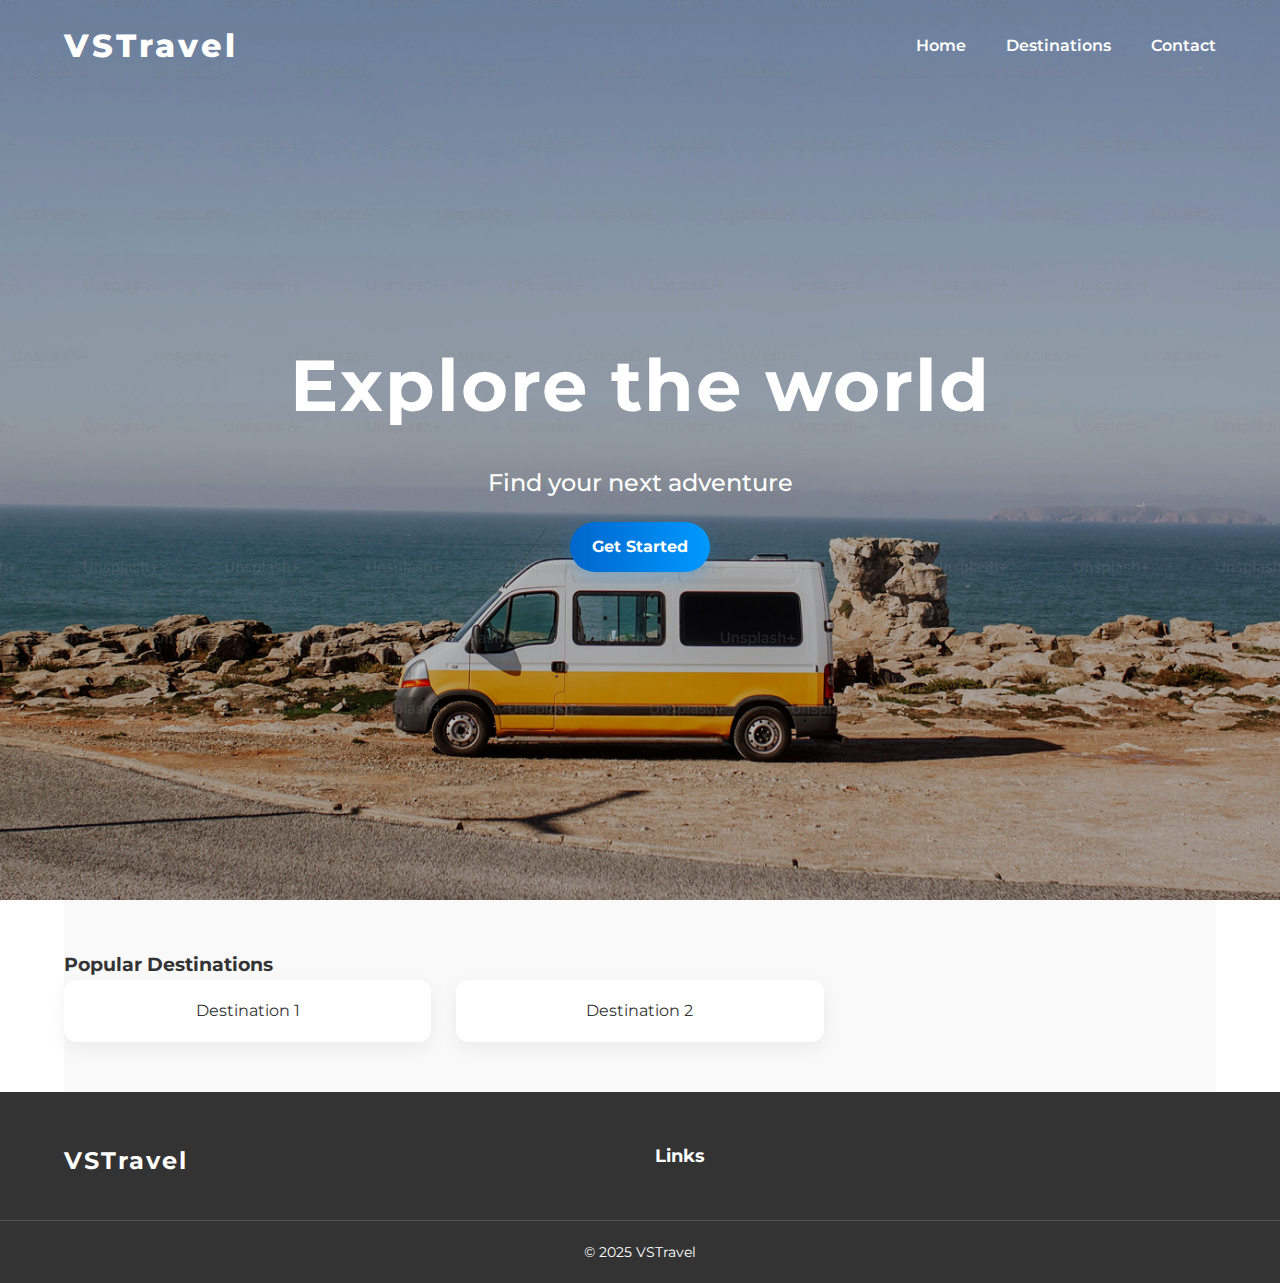
<file: index.html>
<!doctype html>
<html lang="id">
<head>
  <meta charset="utf-8" />
  <meta name="viewport" content="width=device-width, initial-scale=1" />
  <title>VSTravel - Home</title>
  <link href="https://fonts.googleapis.com/css2?family=Montserrat:wght@400;600;700;800&display=swap" rel="stylesheet">
  <link rel="stylesheet" href="VSTravelStyle.css" />
</head>
<body>
  <header>
    <div class="container">
      <div class="logo"><h1>VSTravel</h1></div>
      <nav class="nav-links">
        <a href="index.html">Home</a>
        <a href="destinations.html">Destinations</a>
        <a href="contact.html">Contact</a>
      </nav>
    </div>
  </header>

  <section class="hero">
    <div class="hero-content">
      <h2>Explore the world</h2>
      <p class="tagline">Find your next adventure</p>
      <a class="btn primary" href="#" role="button">Get Started</a>
    </div>
  </section>

  <main class="container">
    <section class="destinations-filter">
      <h3>Popular Destinations</h3>
      <div class="destinations-gallery">
        <div class="destination-card">Destination 1</div>
        <div class="destination-card">Destination 2</div>
      </div>
    </section>
  </main>

  <footer>
    <div class="container footer-content">
      <div class="footer-logo"><h2>VSTravel</h2></div>
      <div class="footer-links">
        <h3>Links</h3>
      </div>
    </div>
    <div class="footer-bottom">&copy; 2025 VSTravel</div>
  </footer>

  <script src="index.js"></script>
</body>
</html>
</file>
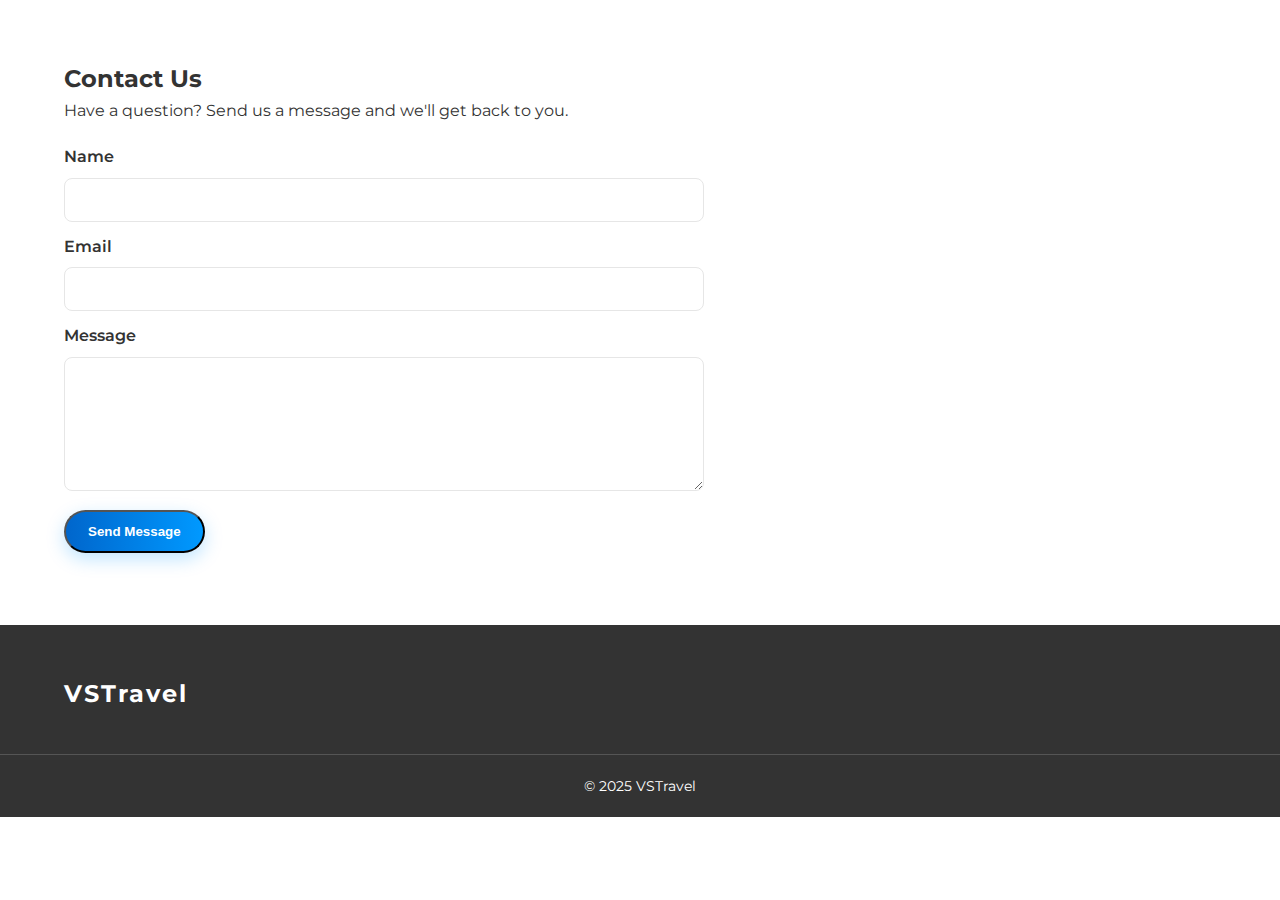
<file: contact.html>
<!doctype html>
<html lang="id">
<head>
  <meta charset="utf-8" />
  <meta name="viewport" content="width=device-width, initial-scale=1" />
  <title>Contact - VSTravel</title>
  <link href="https://fonts.googleapis.com/css2?family=Montserrat:wght@400;600;700;800&display=swap" rel="stylesheet">
  <link rel="stylesheet" href="VSTravelStyle.css" />
</head>
<body>
  <header>
    <div class="container">
      <div class="logo"><h1>VSTravel</h1></div>
      <nav class="nav-links">
        <a href="index.html">Home</a>
        <a href="destinations.html">Destinations</a>
        <a href="contact.html">Contact</a>
      </nav>
    </div>
  </header>

  <main class="container" style="padding:60px 0;">
    <section class="contact-section">
      <h2>Contact Us</h2>
      <p class="tagline">Have a question? Send us a message and we'll get back to you.</p>

      <form id="contactForm" class="contact-form" novalidate>
        <div class="input-group">
          <label for="name">Name</label>
          <input id="name" name="name" type="text" required />
        </div>

        <div class="input-group">
          <label for="email">Email</label>
          <input id="email" name="email" type="email" required />
        </div>

        <div class="input-group">
          <label for="message">Message</label>
          <textarea id="message" name="message" rows="6" required></textarea>
        </div>

        <button type="submit" class="btn primary">Send Message</button>
        <div id="formMessage" aria-live="polite" style="margin-top:12px"></div>
      </form>
    </section>
  </main>

  <footer>
    <div class="container footer-content">
      <div class="footer-logo"><h2>VSTravel</h2></div>
    </div>
    <div class="footer-bottom">&copy; 2025 VSTravel</div>
  </footer>

  <script src="index.js"></script>
</body>
</html>
</file>
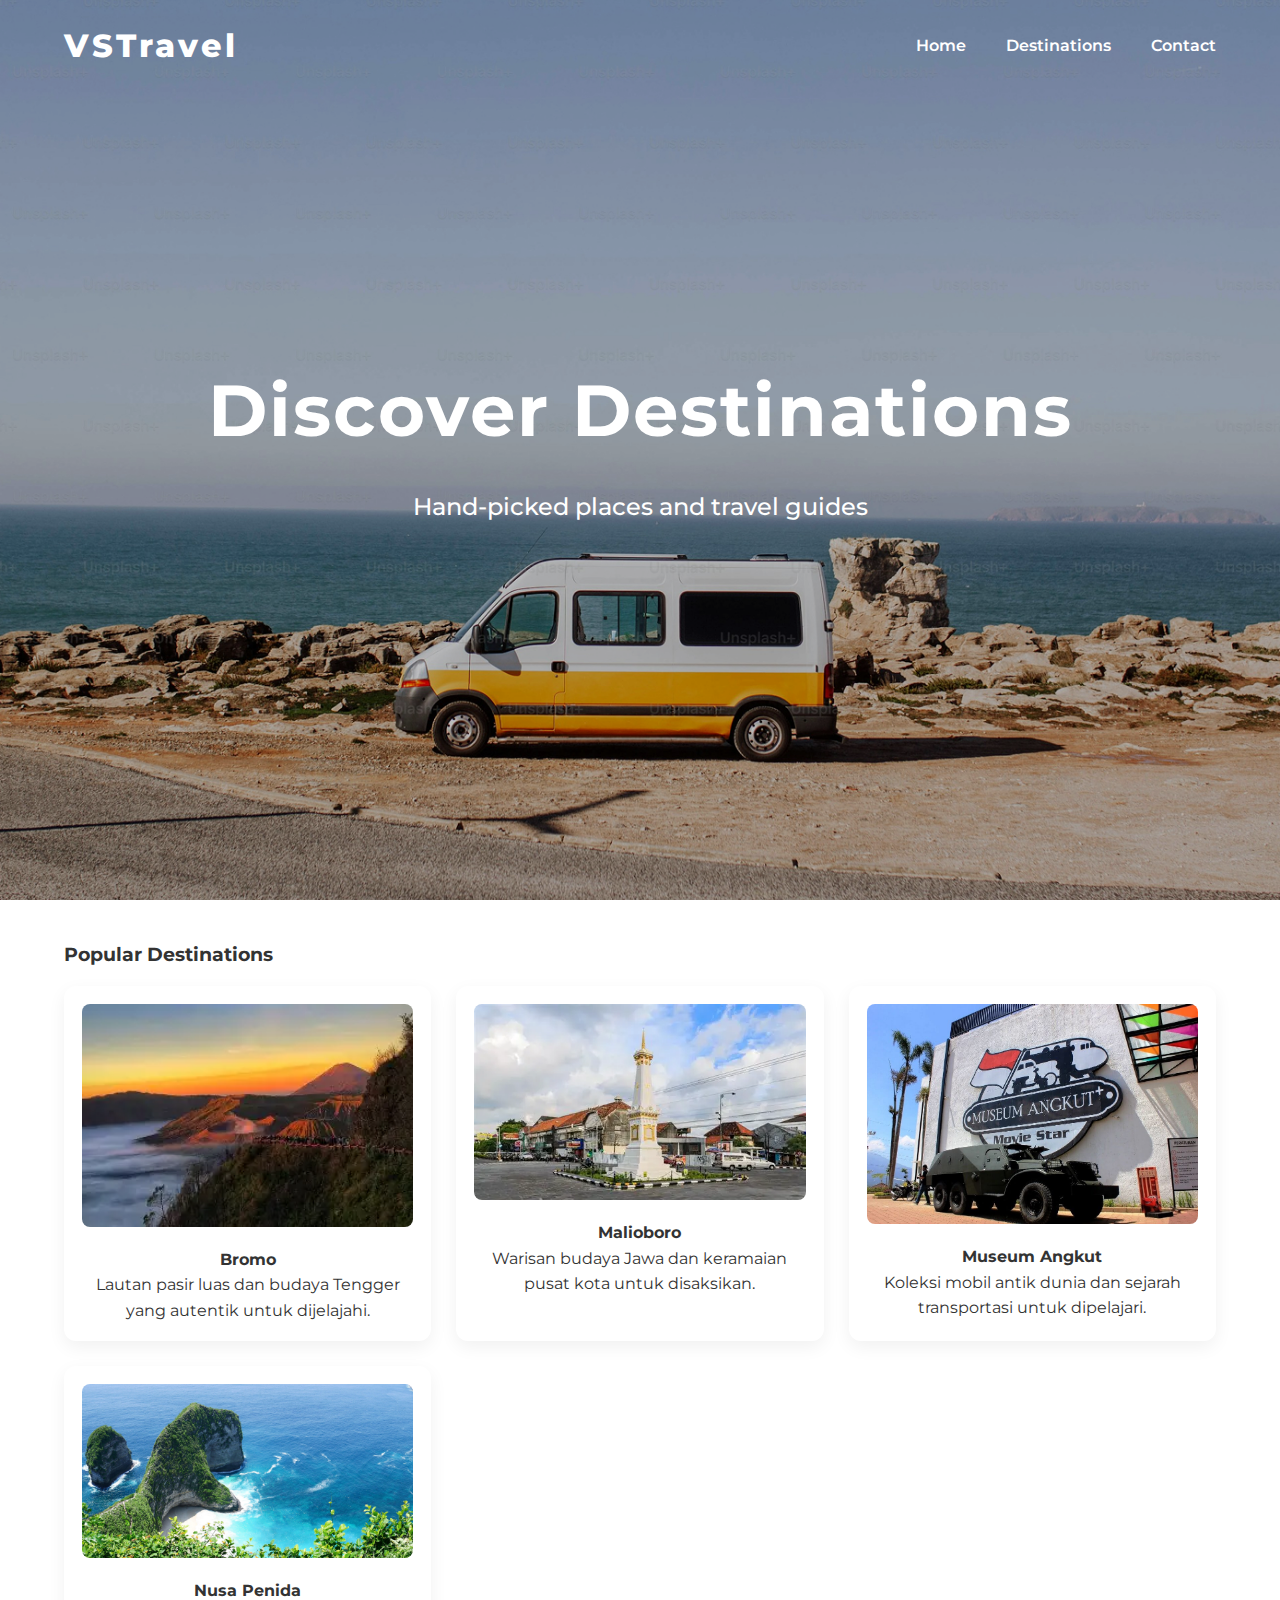
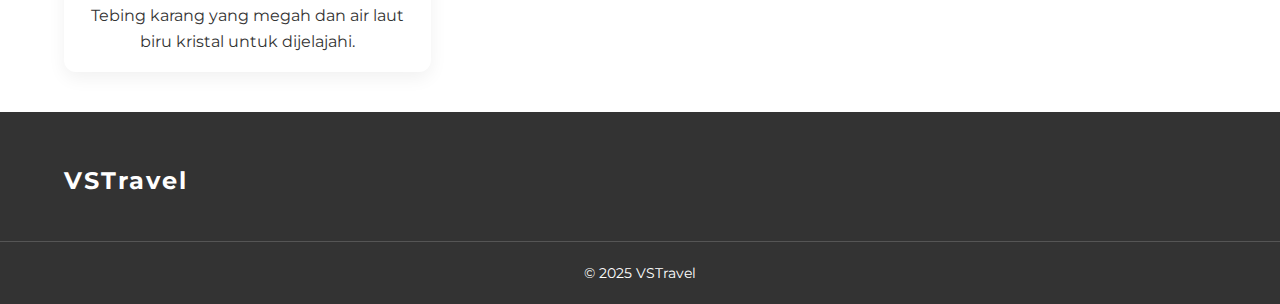
<file: destinations.html>
<!doctype html>
<html lang="id">
<head>
  <meta charset="utf-8" />
  <meta name="viewport" content="width=device-width, initial-scale=1" />
  <title>Destinations - VSTravel</title>
  <link href="https://fonts.googleapis.com/css2?family=Montserrat:wght@400;600;700;800&display=swap" rel="stylesheet">
  <link rel="stylesheet" href="VSTravelStyle.css" />
</head>
<body>
  <header>
    <div class="container">
      <div class="logo"><h1>VSTravel</h1></div>
      <nav class="nav-links">
        <a href="index.html">Home</a>
        <a href="destinations.html">Destinations</a>
        <a href="contact.html">Contact</a>
      </nav>
    </div>
  </header>

  <section class="hero" aria-label="Destinations hero">
    <div class="hero-content">
      <h2>Discover Destinations</h2>
      <p class="tagline">Hand-picked places and travel guides</p>
    </div>
  </section>

  <main class="container">
    <section class="destinations-list" style="padding:40px 0;">
      <h3 style="margin-bottom:16px;">Popular Destinations</h3>
      <div class="destinations-gallery">
        <div class="destination-card">
          <img src="images/download.jpg" alt="Bromo" style="width:100%;border-radius:8px;margin-bottom:12px;">
          <h4>Bromo</h4>
          <p>Lautan pasir luas dan budaya Tengger yang autentik untuk dijelajahi.</p>
        </div>
        <div class="destination-card">
          <img src="images/Malioboro.jpg" alt="Destination 2" style="width:100%;border-radius:8px;margin-bottom:12px;">
          <h4>Malioboro</h4>
          <p>Warisan budaya Jawa dan keramaian pusat kota untuk disaksikan.</p>
        </div>
        <div class="destination-card">
          <img src="images/museum-angkut.jpg" alt="Destination 3" style="width:100%;border-radius:8px;margin-bottom:12px;">
          <h4>Museum Angkut</h4>
          <p>Koleksi mobil antik dunia dan sejarah transportasi untuk dipelajari.</p>
        </div>
        <div class="destination-card">
          <img src="images/Nusa Penida.jpg" alt="Destination 4" style="width:100%;border-radius:8px;margin-bottom:12px;">
          <h4>Nusa Penida</h4>
          <p>Tebing karang yang megah dan air laut biru kristal untuk dijelajahi.</p>
        </div>
      </div>
    </section>
  </main>

  <footer>
    <div class="container footer-content">
      <div class="footer-logo"><h2>VSTravel</h2></div>
    </div>
    <div class="footer-bottom">&copy; 2025 VSTravel</div>
  </footer>

  <script src="index.js"></script>
</body>
</html>
</file>
<file: VSTravelStyle.css>
/* Reset & Base Styles */
* {
    margin: 0;
    padding: 0;
    box-sizing: border-box;
}

body {
    font-family: 'Montserrat', sans-serif;
    color: #333;
    line-height: 1.6;
}

.container {
    width: 90%;
    max-width: 1200px;
    margin: 0 auto;
}

a {
    text-decoration: none;
    color: inherit;
}

ul {
    list-style: none;
}

/* Header Styles */
header {
    position: absolute;
    width: 100%;
    z-index: 100;
    padding: 20px 0;
}

header .container {
    display: flex;
    justify-content: space-between;
    align-items: center;
}

.logo h1 {
    color: #fff;
    font-weight: 800;
    font-size: 32px;
    letter-spacing: 3px;
}

.nav-links {
    display: flex;
    gap: 40px;
}

.nav-links a {
    color: #fff;
    font-weight: 600;
    font-size: 16px;
    transition: color 0.3s ease;
}

.nav-links a:hover {
    color: #e0e0e0;
}

/* Hero Section */
.hero {
    height: 100vh;
    background-image: url('images/Rectangle 1.jpg'); /* Use images/ folder */
    background-size: cover;
    background-position: center;
    display: flex;
    align-items: center;
    justify-content: center;
    text-align: center;
    position: relative;
}

/* Overlay for improved contrast */
.hero::before {
    content: '';
    position: absolute;
    top: 0;
    left: 0;
    width: 100%;
    height: 100%;
    background: rgba(0,0,0,0.35);
    z-index: 1;
}

/* Add this if using Option 3 (img tag approach) from HTML */
.hero-bg-img {
    position: absolute;
    top: 0;
    left: 0;
    width: 100%;
    height: 100%;
    object-fit: cover;
    z-index: -1;
}

.hero-content {
    position: relative;
    z-index: 2;
    color: #fff;
    max-width: 90%;
    text-align: center;
    padding: 20px;
}

.hero-content h2 {
    font-size: 56px;
    font-weight: 800;
    margin-bottom: 16px;
    letter-spacing: 1px;
}

.hero-content .tagline {
    font-size: 20px;
    font-weight: 500;
    margin-bottom: 20px;
}

.btn {
    display: inline-block;
    padding: 12px 22px;
    border-radius: 30px;
    font-weight: 700;
    text-decoration: none;
    color: #fff;
}

.btn.primary {
    background: linear-gradient(90deg,#0066cc,#0099ff);
    box-shadow: 0 6px 18px rgba(0,153,255,0.25);
}

.destinations-gallery {
    display: grid;
    grid-template-columns: repeat(auto-fill, minmax(240px, 1fr));
    gap: 24px;
}

.destination-card {
    background: #fff;
    border-radius: 12px;
    padding: 18px;
    box-shadow: 0 6px 18px rgba(0,0,0,0.06);
    text-align: center;
    transition: transform 0.25s ease, box-shadow 0.25s ease;
}

.destination-card:hover {
    transform: translateY(-6px);
    box-shadow: 0 14px 28px rgba(0,0,0,0.12);
}

/* Contact form styles */
.contact-form {
    max-width: 640px;
    margin-top: 20px;
}
.contact-form .input-group {
    margin-bottom: 12px;
}
.contact-form label {
    display: block;
    margin-bottom: 8px;
    font-weight: 600;
}
.contact-form input,
.contact-form textarea {
    width: 100%;
    padding: 12px 14px;
    border-radius: 8px;
    border: 1px solid #e6e6e6;
    font-size: 14px;
    font-family: inherit;
    resize: vertical;
}
#formMessage {
    font-weight: 600;
}

/* Footer Styles */

.hero::before {
    content: '';
    position: absolute;
    top: 0;
    left: 0;
    width: 100%;
    height: 100%;
    background: rgba(0, 0, 0, 0.2);
}

.hero-content {
    position: relative;
    z-index: 2;
    color: #fff;
    max-width: 90%;
}

.hero-content h2 {
    font-size: 72px;
    font-weight: 700;
    margin-bottom: 20px;
    letter-spacing: 2px;
}

.hero-content .tagline {
    font-size: 24px;
    font-weight: 500;
}

/* Destinations Filter Section */
.destinations-filter {
    padding: 50px 0;
    background-color: #f9f9f9;
}

.filter-tabs {
    display: flex;
    justify-content: center;
    gap: 15px;
    margin-bottom: 30px;
    flex-wrap: wrap;
}

.filter-tab {
    background: transparent;
    border: none;
    padding: 10px 15px;
    font-family: 'Montserrat', sans-serif;
    font-weight: 600;
    font-size: 14px;
    cursor: pointer;
    transition: all 0.3s ease;
    letter-spacing: 1px;
}

.filter-tab.active, .filter-tab:hover {
    color: #0066cc;
    border-bottom: 2px solid #0066cc;
}

.destinations-gallery {
    display: grid;
    grid-template-columns: repeat(auto-fill, minmax(280px, 1fr));
    gap: 25px;
}

/* Footer Styles */
footer {
    background-color: #333;
    color: #fff;
    padding: 50px 0 20px;
}

.footer-content {
    display: grid;
    grid-template-columns: repeat(auto-fit, minmax(250px, 1fr));
    gap: 30px;
    margin-bottom: 30px;
}

.footer-logo h2 {
    font-size: 24px;
    margin-bottom: 10px;
    letter-spacing: 2px;
}

.footer-links h3, .footer-contact h3 {
    margin-bottom: 15px;
    font-size: 18px;
}

.footer-links ul li {
    margin-bottom: 10px;
}

.footer-contact p {
    margin-bottom: 10px;
}

.social-media {
    display: flex;
    gap: 15px;
    margin-top: 20px;
}

.social-media a {
    font-size: 18px;
    transition: color 0.3s ease;
}

.social-media a:hover {
    color: #ccc;
}

.footer-bottom {
    text-align: center;
    padding-top: 20px;
    border-top: 1px solid #555;
    font-size: 14px;
}

/* Responsive Styles */
@media (max-width: 768px) {
    .nav-links {
        display: none;
    }
    
    .hero-content h2 {
        font-size: 48px;
    }
    
    .hero-content .tagline {
        font-size: 18px;
    }
}
</file>
